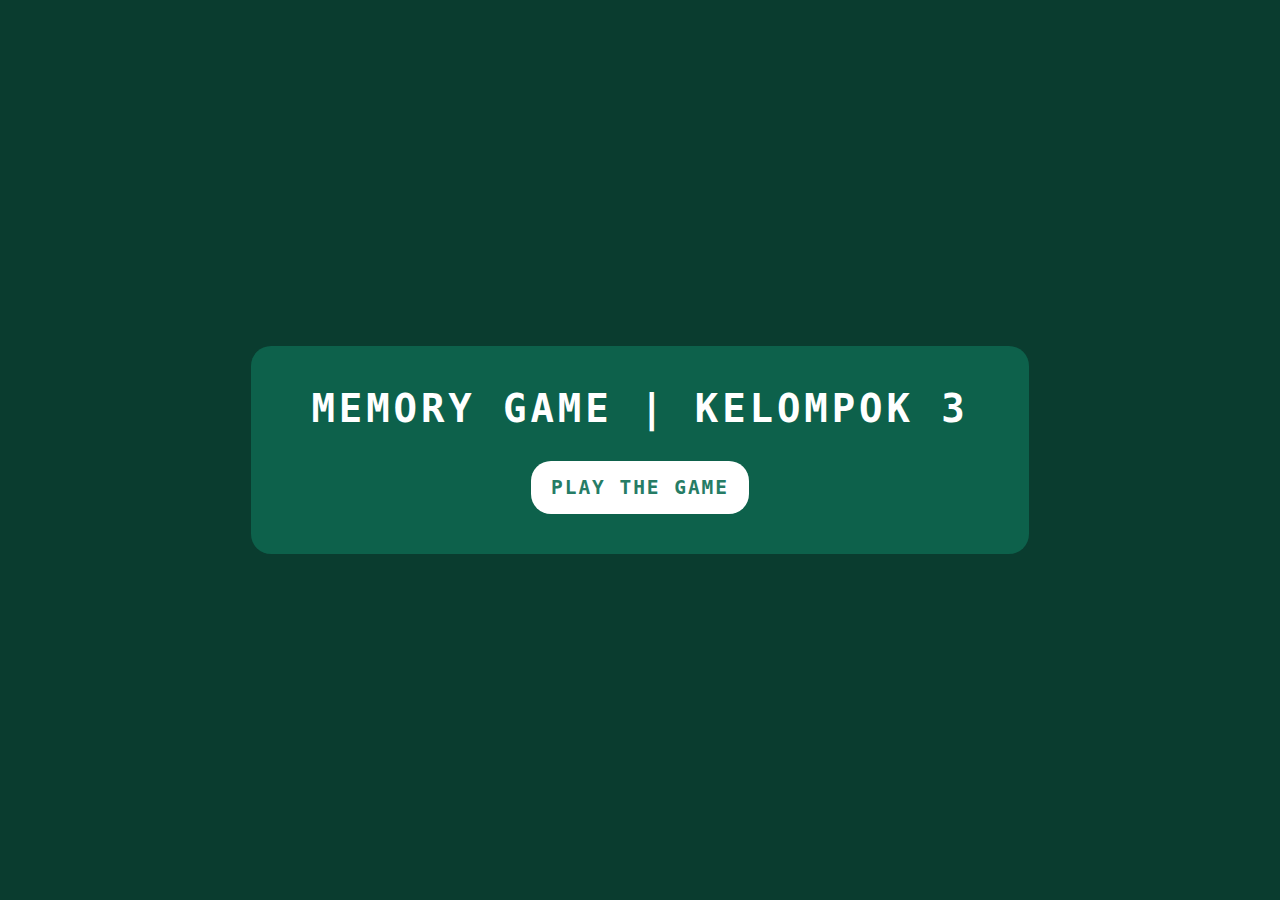
<file: index.html>
<!DOCTYPE html>
<html lang="en">
  <head>
    <meta charset="UTF-8" />
    <meta name="viewport" content="width=device-width, initial-scale=1.0" />
    <title>Memory Game | Kelompok 3</title>
    <link rel="stylesheet" href="index.css" />
  </head>
  <body>
    <div class="container">
      <h2 class="title">Memory Game | Kelompok 3</h2>
      <a href="/play.html">
        <button class="play">Play The Game</button>
      </a>
    </div>
  </body>
</html>
</file>
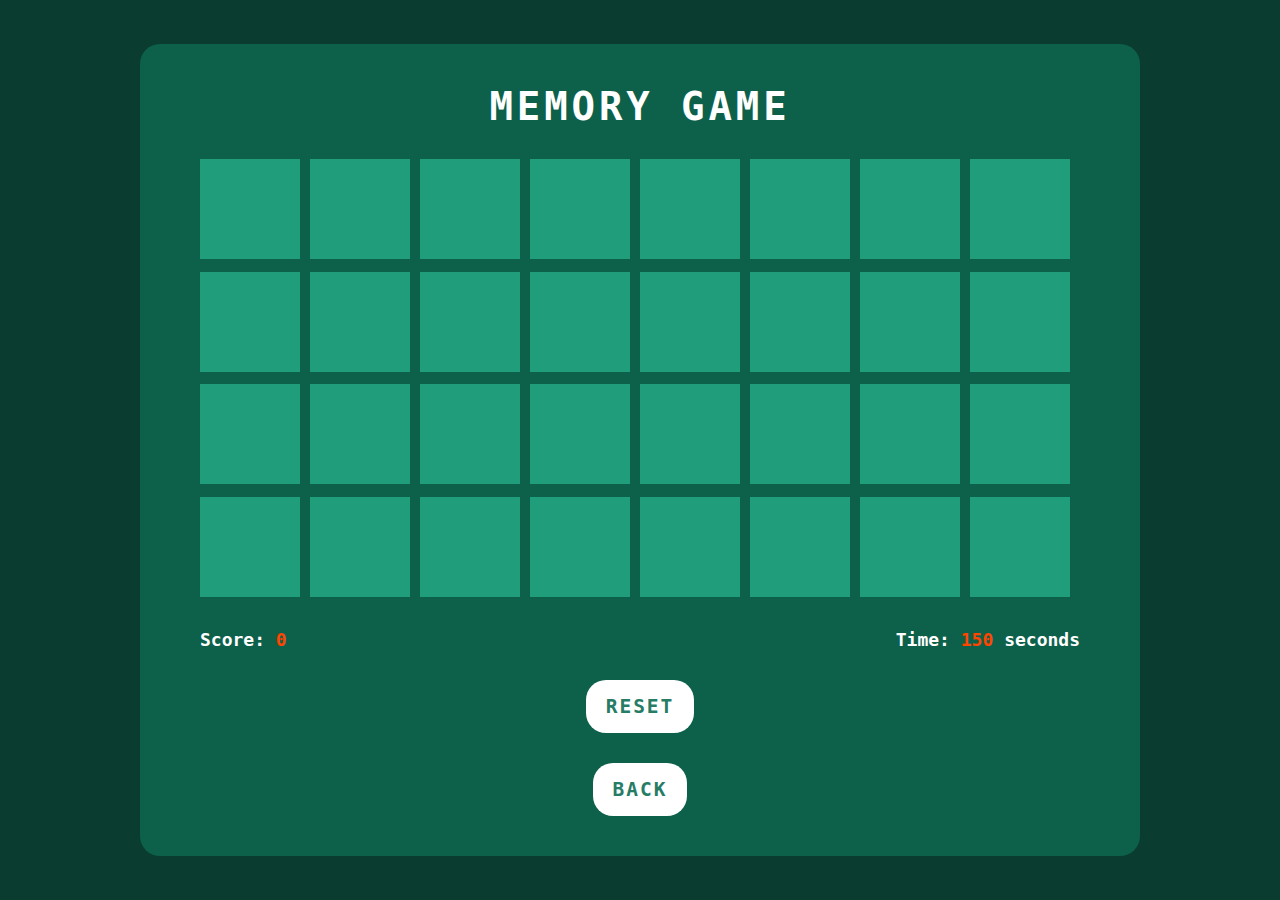
<file: level2.html>
<!DOCTYPE html>
<html lang="en">
  <head>
    <meta charset="UTF-8" />
    <meta name="viewport" content="width=device-width, initial-scale=1.0" />
    <title>Memory Game | Kelompok 3</title>
    <link rel="stylesheet" href="style2.css" />
  </head>
  <body>
    <div class="container">
      <h2 class="title">Memory Game</h2>
      <div class="game"></div>
      <div class="container-extra">
        <div class="score-container">
          <p>Score: <span id="score">0</span></p>
        </div>
        <div class="timer-container">
          <p>Time: <span id="timer">150</span> seconds</p>
        </div>
      </div>
      <button class="reset" onclick="window.location.reload();">Reset</button>
      <a href="/index.html">
        <button class="reset">Back</button>
      </a>
      <div class="result-container" style="display: none">
        <p>Congratulations! You've completed the level.</p>
        <a href="/level3.html">
          <button class="next-level">Next Level</button>
        </a>
      </div>
      <div class="game-over-container" style="display: none">
        <p>Game Over! Try Again.</p>
        <button class="reset" onclick="window.location.reload();">
          Try Again
        </button>
      </div>
    </div>
    <script>
      const emojis = [
        "❤️",
        "❤️",
        "✌️",
        "✌️",
        "😎",
        "😎",
        "😜",
        "😜",
        "😶‍🌫️",
        "😶‍🌫️",
        "🫠",
        "🫠",
        "☹️",
        "☹️",
        "🥸",
        "🥸",
        "🤩",
        "🤩",
        "🫥",
        "🫥",
        "🥱",
        "🥱",
        "🤯",
        "🤯",
        "😺",
        "😺",
        "🙈",
        "🙈",
        "😵‍💫",
        "😵‍💫",
        "🦝",
        "🦝",
    ];
      var shuffle_emojis = emojis.sort(() => (Math.random() > 0.5 ? 2 : -1));
      var score = 0;
      var timerSeconds = 150;
      var timerInterval;

      function startTimer() {
        timerInterval = setInterval(function () {
          if (timerSeconds > 0) {
            timerSeconds--;
            document.getElementById("timer").textContent = timerSeconds;
          } else {
            clearInterval(timerInterval);
            showGameOverContainer();
          }
        }, 1000);
      }

      startTimer();

      for (var i = 0; i < emojis.length; i++) {
        let box = document.createElement("div");
        box.className = "item";
        box.innerHTML = shuffle_emojis[i];

        box.onclick = function () {
          this.classList.add("boxOpen");
          setTimeout(function () {
            if (document.querySelectorAll(".boxOpen").length > 1) {
              if (
                document.querySelectorAll(".boxOpen")[0].innerHTML ==
                document.querySelectorAll(".boxOpen")[1].innerHTML
              ) {
                document
                  .querySelectorAll(".boxOpen")[0]
                  .classList.add("boxMatch");
                document
                  .querySelectorAll(".boxOpen")[1]
                  .classList.add("boxMatch");

                document
                  .querySelectorAll(".boxOpen")[1]
                  .classList.remove("boxOpen");
                document
                  .querySelectorAll(".boxOpen")[0]
                  .classList.remove("boxOpen");

                if (
                  document.querySelectorAll(".boxMatch").length == emojis.length
                ) {
                  showResultContainer();
                  clearInterval(timerInterval);
                }
                updateScore();
              } else {
                document
                  .querySelectorAll(".boxOpen")[1]
                  .classList.remove("boxOpen");
                document
                  .querySelectorAll(".boxOpen")[0]
                  .classList.remove("boxOpen");
              }
            }
          }, 500);
        };

        document.querySelector(".game").appendChild(box);
      }

      function updateScore() {
        score += 10;
        document.getElementById("score").textContent = score;
      }

      function showResultContainer() {
        const resultContainer = document.querySelector(".result-container");
        resultContainer.style.display = "block";
      }

      function showGameOverContainer() {
        const gameOverContainer = document.querySelector(
          ".game-over-container"
        );
        gameOverContainer.style.display = "block";
      }
    </script>
  </body>
</html>
</file>
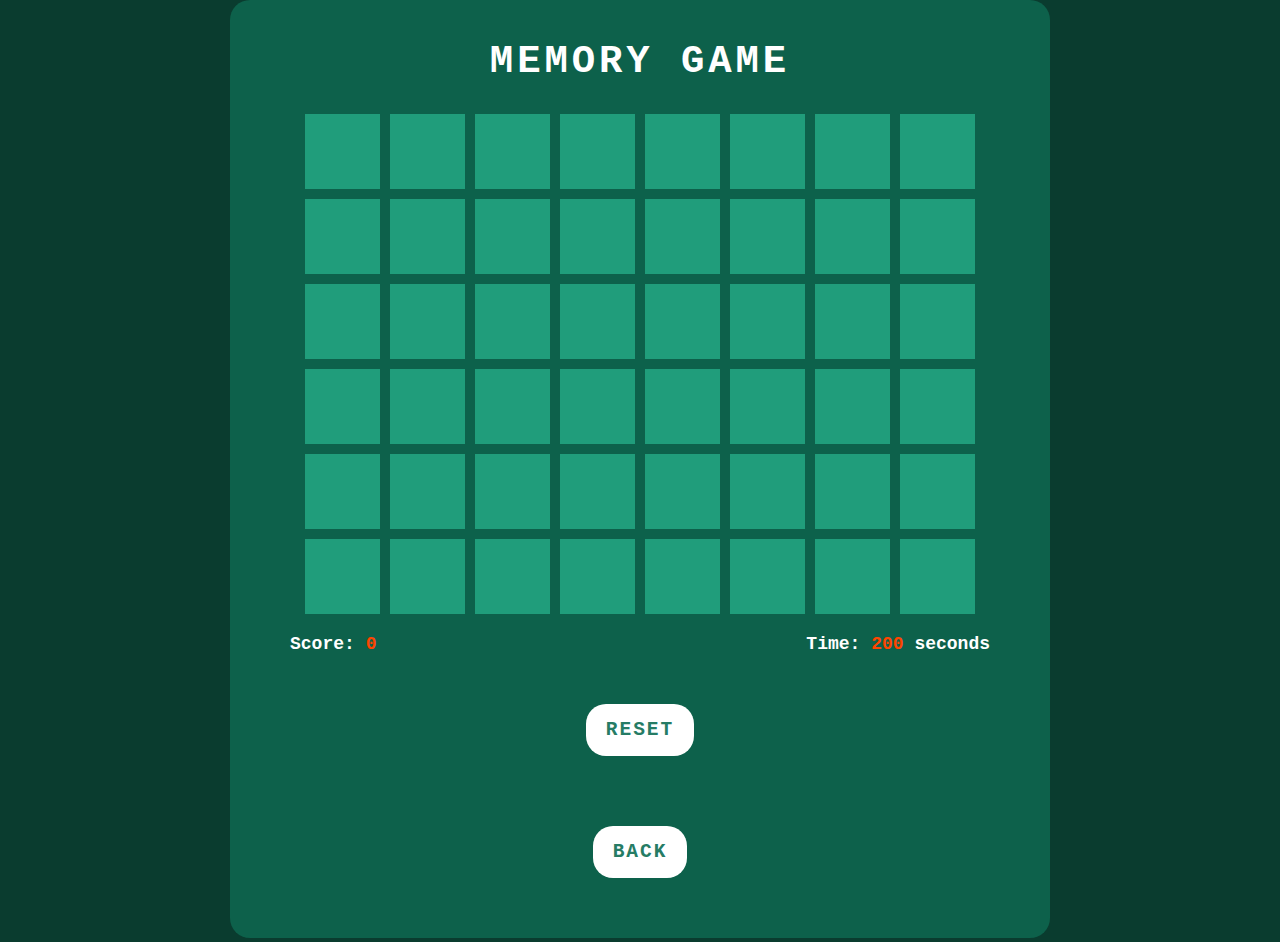
<file: level3.html>
<!DOCTYPE html>
<html lang="en">
  <head>
    <meta charset="UTF-8" />
    <meta name="viewport" content="width=device-width, initial-scale=1.0" />
    <title>Memory Game | Kelompok 3</title>
    <link rel="stylesheet" href="style3.css" />
  </head>
  <body>
    <div class="container">
      <h2 class="title">Memory Game</h2>
      <div class="game"></div>
      <div class="container-extra">
        <div class="score-container">
          <p>Score: <span id="score">0</span></p>
        </div>
        <div class="timer-container">
          <p>Time: <span id="timer">200</span> seconds</p>
        </div>
      </div>
      <button class="reset" onclick="window.location.reload();">Reset</button>
      <a href="/index.html">
        <button class="reset">Back</button>
      </a>
      <div class="result-container" style="display: none">
        <p>Congratulations! You've completed All level.</p>
        <a href="/index.html">
          <button class="next-level">Back to Home</button>
        </a>
      </div>
      <div class="game-over-container" style="display: none">
        <p>Game Over! Try Again.</p>
        <button class="reset" onclick="window.location.reload();">
          Try Again
        </button>
      </div>
    </div>
    <script>
      
const emojis = [
        "❤️",
        "❤️",
        "✌️",
        "✌️",
        "😎",
        "😎",
        "😜",
        "😜",
        "😶‍🌫️",
        "😶‍🌫️",
        "🫠",
        "🫠",
        "☹️",
        "☹️",
        "🥸",
        "🥸",
        "🤩",
        "🤩",
        "🫥",
        "🫥",
        "🥱",
        "🥱",
        "🤯",
        "🤯",
        "😺",
        "😺",
        "🙈",
        "🙈",
        "😵‍💫",
        "😵‍💫",
        "🦝",
        "🦝",
        "🐼",
        "🐼",
        "👿",
        "👿",
        "🐺",
        "🐺",
        "🐶",
        "🐶",
        "🐯",
        "🐯",
        "🐰",
        "🐰",
        "🐸",
        "🐸",
        "🦉",
        "🦉",
      ];
      var shuffle_emojis = emojis.sort(() => (Math.random() > 0.5 ? 2 : -1));
      var score = 0;
      var timerSeconds = 180;
      var timerInterval;

      function startTimer() {
        timerInterval = setInterval(function () {
          if (timerSeconds > 0) {
            timerSeconds--;
            document.getElementById("timer").textContent = timerSeconds;
          } else {
            clearInterval(timerInterval);
            showGameOverContainer();
          }
        }, 1000);
      }

      startTimer();

      for (var i = 0; i < emojis.length; i++) {
        let box = document.createElement("div");
        box.className = "item";
        box.innerHTML = shuffle_emojis[i];

        box.onclick = function () {
          this.classList.add("boxOpen");
          setTimeout(function () {
            if (document.querySelectorAll(".boxOpen").length > 1) {
              if (
                document.querySelectorAll(".boxOpen")[0].innerHTML ==
                document.querySelectorAll(".boxOpen")[1].innerHTML
              ) {
                document
                  .querySelectorAll(".boxOpen")[0]
                  .classList.add("boxMatch");
                document
                  .querySelectorAll(".boxOpen")[1]
                  .classList.add("boxMatch");

                document
                  .querySelectorAll(".boxOpen")[1]
                  .classList.remove("boxOpen");
                document
                  .querySelectorAll(".boxOpen")[0]
                  .classList.remove("boxOpen");

                if (
                  document.querySelectorAll(".boxMatch").length == emojis.length
                ) {
                  showResultContainer();
                  clearInterval(timerInterval);
                }
                updateScore();
              } else {
                document
                  .querySelectorAll(".boxOpen")[1]
                  .classList.remove("boxOpen");
                document
                  .querySelectorAll(".boxOpen")[0]
                  .classList.remove("boxOpen");
              }
            }
          }, 500);
        };

        document.querySelector(".game").appendChild(box);
      }

      function updateScore() {
        score += 10;
        document.getElementById("score").textContent = score;
      }

      function showResultContainer() {
        const resultContainer = document.querySelector(".result-container");
        resultContainer.style.display = "block";
      }

      function showGameOverContainer() {
        const gameOverContainer = document.querySelector(
          ".game-over-container"
        );
        gameOverContainer.style.display = "block";
      }
    </script>
  </body>
</html>
</file>
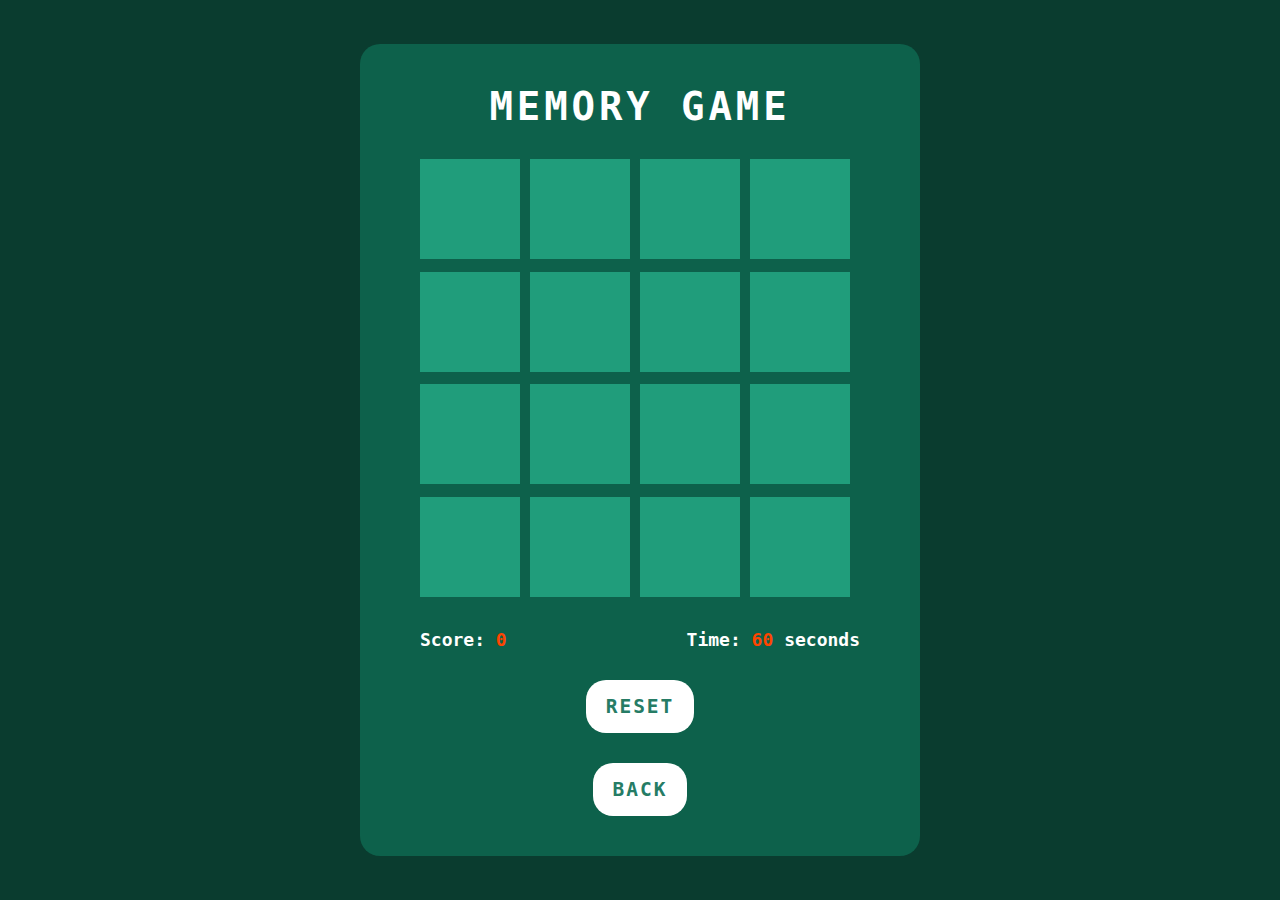
<file: play.html>
<!DOCTYPE html>
<html lang="en">
  <head>
    <meta charset="UTF-8" />
    <meta name="viewport" content="width=device-width, initial-scale=1.0" />
    <title>Memory Game | Kelompok 3</title>
    <link rel="stylesheet" href="style.css" />
  </head>
  <body>
    <div class="container">
      <h2 class="title">Memory Game</h2>
      <div class="game"></div>
      <div class="container-extra">
        <div class="score-container">
          <p>Score: <span id="score">0</span></p>
        </div>
        <div class="timer-container">
          <p>Time: <span id="timer">60</span> seconds</p>
        </div>
      </div>
      <button class="reset" onclick="window.location.reload();">Reset</button>
      <a href="/index.html">
        <button class="reset">Back</button>
      </a>
      <div class="result-container" style="display: none">
        <p>Congratulations! You've completed the level.</p>
        <a href="/level2.html">
          <button class="next-level">Next Level</button>
        </a>
      </div>
      <div class="game-over-container" style="display: none">
        <p>Game Over! Try Again.</p>
        <button class="reset" onclick="window.location.reload();">
          Try Again
        </button>
      </div>
    </div>
    <script>
      const emojis = [
        "❤️",
        "❤️",
        "✌️",
        "✌️",
        "😎",
        "😎",
        "😜",
        "😜",
        "😶‍🌫️",
        "😶‍🌫️",
        "🫠",
        "🫠",
        "☹️",
        "☹️",
        "🥸",
        "🥸",
      ];
      var shuffle_emojis = emojis.sort(() => (Math.random() > 0.5 ? 2 : -1));
      var score = 0;
      var timerSeconds = 60;
      var timerInterval;

      function startTimer() {
        timerInterval = setInterval(function () {
          if (timerSeconds > 0) {
            timerSeconds--;
            document.getElementById("timer").textContent = timerSeconds;
          } else {
            clearInterval(timerInterval);
            showGameOverContainer();
          }
        }, 1000);
      }

      startTimer();

      for (var i = 0; i < emojis.length; i++) {
        let box = document.createElement("div");
        box.className = "item";
        box.innerHTML = shuffle_emojis[i];

        box.onclick = function () {
          this.classList.add("boxOpen");
          setTimeout(function () {
            if (document.querySelectorAll(".boxOpen").length > 1) {
              if (
                document.querySelectorAll(".boxOpen")[0].innerHTML ==
                document.querySelectorAll(".boxOpen")[1].innerHTML
              ) {
                document
                  .querySelectorAll(".boxOpen")[0]
                  .classList.add("boxMatch");
                document
                  .querySelectorAll(".boxOpen")[1]
                  .classList.add("boxMatch");

                document
                  .querySelectorAll(".boxOpen")[1]
                  .classList.remove("boxOpen");
                document
                  .querySelectorAll(".boxOpen")[0]
                  .classList.remove("boxOpen");

                if (
                  document.querySelectorAll(".boxMatch").length == emojis.length
                ) {
                  showResultContainer();
                  clearInterval(timerInterval);
                }
                updateScore();
              } else {
                document
                  .querySelectorAll(".boxOpen")[1]
                  .classList.remove("boxOpen");
                document
                  .querySelectorAll(".boxOpen")[0]
                  .classList.remove("boxOpen");
              }
            }
          }, 500);
        };

        document.querySelector(".game").appendChild(box);
      }

      function updateScore() {
        score += 10;
        document.getElementById("score").textContent = score;
      }

      function showResultContainer() {
        const resultContainer = document.querySelector(".result-container");
        resultContainer.style.display = "block";
      }

      function showGameOverContainer() {
        const gameOverContainer = document.querySelector(
          ".game-over-container"
        );
        gameOverContainer.style.display = "block";
      }
    </script>
  </body>
</html>
</file>
<file: index.css>
* {
    margin: 0;
    padding: 0;
    box-sizing: border-box;
    font-family: monospace;
}

body{
    display: flex;
    justify-content: center;
    align-items: center;
    min-height: 100vh;
    background-color: #0a3c2f;
}

.container{
    position: relative;
    display: flex;
    flex-direction: column;
    justify-content: center;
    align-items: center;
    gap: 30px;
    background-color:#0d614b;
    padding: 40px 60px;
    border-radius: 20px;
}

.title{
    font-size: 3em;
    color: #fff;
    text-transform: uppercase;
    letter-spacing: 0.1em;
}


.play{
    padding: 15px 20px;
    color: #267c65;
    background-color: #fff;
    border: none;
    font-size: 1.5em;
    letter-spacing: 0.1em;
    text-transform: uppercase;
    cursor: pointer;
    font-weight: 600;
    border-radius: 20px;
}



.play:focus{
    color: #fff;
    background-color: #267c65;
}
</file>
<file: style2.css>
* {
    margin: 0;
    padding: 0;
    box-sizing: border-box;
    font-family: monospace;
}

body{
    display: flex;
    justify-content: center;
    align-items: center;
    min-height: 100vh;
    background-color: #0a3c2f;
}

.container{
    position: relative;
    display: flex;
    flex-direction: column;
    justify-content: center;
    align-items: center;
    gap: 30px;
    background-color:#0d614b;
    padding: 40px 60px;
    border-radius: 20px;
}


.title{
    font-size: 3em;
    color: #fff;
    text-transform: uppercase;
    letter-spacing: 0.1em;
}

.reset{
    padding: 15px 20px;
    color: #267c65;
    background-color: #fff;
    border: none;
    font-size: 1.5em;
    letter-spacing: 0.1em;
    text-transform: uppercase;
    cursor: pointer;
    font-weight: 600;
    border-radius: 20px;
}


.reset:focus{
    color: #fff;
    background-color: #267c65;
}

.game{
    width: 880px;
    height: 440px;
    display: flex;
    flex-wrap: wrap;
    gap: 10px;
    transform-style: preserve-3d;
    perspective: 500px;
}


.item{
    position: relative;
    width: 100px;
    height: 100px;
    display: flex;
    justify-content: center;
    align-items: center;
    font-size: 3em;
    background-color: #fff;
    transform: rotateY(0deg);
    transition: 0.5s;
}

.item.boxOpen{
    transform: rotateY(180deg);
}

.item:after{
    content: '';
    position: absolute;
    inset: 0;
    background-color: #209d7b;
    transition: 0.5s;
    transform: rotateY(0deg);
    backface-visibility: hidden;
}

.boxOpen:after, .boxMatch:after{
    transform: rotateY(180deg);
}

.result-container {
    display: none;
    position: fixed;
    top: 40%;
    padding: 20px;
    text-align: center;
    margin-top: 20px;
  }
  
  .result-container p {
    font-size: 18px;
    color: #fff;
  }
  
  .result-container button {
    background-color: #4caf50;
    color: #fff;
    padding: 10px 20px;
    font-size: 16px;
    border: none;
    cursor: pointer;
    margin-top: 10px;
  }
  
  .result-container button:hover {
    background-color: #45a049;
  }
  
  .result-container::before {
    content: "";
    position: fixed;
    top: 0;
    left: 0;
    width: 100vw;
    height: 100vh;
    opacity: 50%;
    background: black;
    filter: blur(100px);
    z-index: -1;
  }
  
  .score-container p {
    font-size: 18px;
    font-weight: bold;
    color: #fff; 
  }
  
  #score {
    color: #ff4500; 
  }
  
  .timer-container p {
    font-size: 18px;
    font-weight: bold;
    color: #fff; 
  }
  
  #timer {
    color: #ff4500; 
  }
  
  .game-over-container {
    display: none;
    position: fixed;
    top: 40%;
    padding: 20px;
    text-align: center;
    margin-top: 20px;
  }
  
  .game-over-container p {
    font-size: 18px;
    color: #fff;
  }
  
  .game-over-container button {
    background-color: #4caf50;
    color: #fff;
    padding: 10px 20px;
    font-size: 16px;
    border: none;
    cursor: pointer;
    margin-top: 10px;
  }
  
  .game-over-container button:hover {
    background-color: #45a049;
  }
  
  .game-over-container::before {
    content: "";
    position: fixed;
    top: 0;
    left: 0;
    width: 100vw;
    height: 100vh;
    opacity: 50%;
    background: black;
    filter: blur(100px);
    z-index: -1;
  }

  
.container-extra {
    width: 100%;
    position: relative;
    display: flex;
    justify-content: space-between;
  }
</file>
<file: style3.css>
* {
  margin: 0;
  padding: 0;
  box-sizing: border-box;
  font-family: monospace;
}

body {
  display: flex;
  justify-content: center;
  align-items: center;
  min-height: 100vh;
  background-color: #0a3c2f;
}

.container {
  position: relative;
  display: flex;
  flex-direction: column;
  justify-content: center;
  align-items: center;
  gap: 30px;
  background-color: #0d614b;
  padding: 40px 60px;
  border-radius: 20px;
}

.title {
  font-size: 3em;
  color: #fff;
  text-transform: uppercase;
  letter-spacing: 0.1em;
}

.button {
  margin-top: 100px;
}
.reset {
  padding: 15px 20px;
  margin: 20px;
  color: #267c65;
  background-color: #fff;
  border: none;
  font-size: 1.5em;
  letter-spacing: 0.1em;
  text-transform: uppercase;
  cursor: pointer;
  font-weight: 600;
  border-radius: 20px;
}

.reset:focus {
  color: #fff;
  background-color: #267c65;
}

.game {
  width: 700px;
  height: 440px;
  display: flex;
  flex-wrap: wrap;
  justify-content: center;
  gap: 10px;
  transform-style: preserve-3d;
  perspective: 880px;
}

.item {
  position: relative;
  width: 75px;
  height: 75px;
  display: flex;
  justify-content: center;
  align-items: center;
  font-size: 3em;
  background-color: #fff;
  transform: rotateY(0deg);
  transition: 0.5s;
}

.item.boxOpen {
  transform: rotateY(180deg);
}

.item:after {
  content: "";
  position: absolute;
  inset: 0;
  background-color: #209d7b;
  transition: 0.5s;
  transform: rotateY(0deg);
  backface-visibility: hidden;
}

.boxOpen:after,
.boxMatch:after {
  transform: rotateY(180deg);
}

.result-container {
  display: none;
  position: fixed;
  top: 40%;
  padding: 20px;
  text-align: center;
  margin-top: 20px;
}

.result-container p {
  font-size: 18px;
  color: #fff;
}

.result-container button {
  background-color: #4caf50;
  color: #fff;
  padding: 10px 20px;
  font-size: 16px;
  border: none;
  cursor: pointer;
  margin-top: 10px;
}

.result-container button:hover {
  background-color: #45a049;
}

.result-container::before {
  content: "";
  position: fixed;
  top: 0;
  left: 0;
  width: 100vw;
  height: 100vh;
  opacity: 50%;
  background: black;
  filter: blur(100px);
  z-index: -1;
}

.score-container p {
  font-size: 18px;
  font-weight: bold;
  color: #fff;
}

#score {
  color: #ff4500;
}

.timer-container p {
  font-size: 18px;
  font-weight: bold;
  color: #fff;
}

#timer {
  color: #ff4500;
}

.game-over-container {
  display: none;
  position: fixed;
  top: 40%;
  padding: 20px;
  text-align: center;
  margin-top: 20px;
}

.game-over-container p {
  font-size: 18px;
  color: #fff;
}

.game-over-container button {
  background-color: #4caf50;
  color: #fff;
  padding: 10px 20px;
  font-size: 16px;
  border: none;
  cursor: pointer;
  margin-top: 10px;
}

.game-over-container button:hover {
  background-color: #45a049;
}

.game-over-container::before {
  content: "";
  position: fixed;
  top: 0;
  left: 0;
  width: 100vw;
  height: 100vh;
  opacity: 50%;
  background: black;
  filter: blur(100px);
  z-index: -1;
}

.container-extra {
  width: 100%;
  margin-top: 50px;
  position: relative;
  display: flex;
  justify-content: space-between;
}
</file>
<file: style.css>
* {
  margin: 0;
  padding: 0;
  box-sizing: border-box;
  font-family: monospace;
}

body {
  display: flex;
  justify-content: center;
  align-items: center;
  min-height: 100vh;
  background-color: #0a3c2f;
}

.container-extra {
  width: 100%;
  position: relative;
  display: flex;
  justify-content: space-between;
}
.container {
  position: relative;
  display: flex;
  flex-direction: column;
  justify-content: center;
  align-items: center;
  gap: 30px;
  background-color: #0d614b;
  padding: 40px 60px;
  border-radius: 20px;
}

.title {
  font-size: 3em;
  color: #fff;
  text-transform: uppercase;
  letter-spacing: 0.1em;
}

.reset {
  padding: 15px 20px;
  color: #267c65;
  background-color: #fff;
  border: none;
  font-size: 1.5em;
  letter-spacing: 0.1em;
  text-transform: uppercase;
  cursor: pointer;
  font-weight: 600;
  border-radius: 20px;
}

.reset:focus {
  color: #fff;
  background-color: #267c65;
}

.game {
  width: 440px;
  height: 440px;
  display: flex;
  flex-wrap: wrap;
  gap: 10px;
  transform-style: preserve-3d;
  perspective: 500px;
}

.item {
  position: relative;
  width: 100px;
  height: 100px;
  display: flex;
  justify-content: center;
  align-items: center;
  font-size: 3em;
  background-color: #fff;
  transform: rotateY(0deg);
  transition: 0.5s;
}

.item.boxOpen {
  transform: rotateY(180deg);
}

.item:after {
  content: "";
  position: absolute;
  inset: 0;
  background-color: #209d7b;
  transition: 0.5s;
  transform: rotateY(0deg);
  backface-visibility: hidden;
}

.boxOpen:after,
.boxMatch:after {
  transform: rotateY(180deg);
}

.result-container {
  display: none;
  position: fixed;
  top: 40%;
  padding: 20px;
  text-align: center;
  margin-top: 20px;
}

.result-container p {
  font-size: 18px;
  color: #fff;
}

.result-container button {
  background-color: #4caf50;
  color: #fff;
  padding: 10px 20px;
  font-size: 16px;
  border: none;
  cursor: pointer;
  margin-top: 10px;
}

.result-container button:hover {
  background-color: #45a049;
}

.result-container::before {
  content: "";
  position: fixed;
  top: 0;
  left: 0;
  width: 100vw;
  height: 100vh;
  opacity: 50%;
  background: black;
  filter: blur(100px);
  z-index: -1;
}

.score-container p {
  font-size: 18px;
  font-weight: bold;
  color: #fff; 
}

#score {
  color: #ff4500; 
}

.timer-container p {
  font-size: 18px;
  font-weight: bold;
  color: #fff; 
}

#timer {
  color: #ff4500; 
}

.game-over-container {
  display: none;
  position: fixed;
  top: 40%;
  padding: 20px;
  text-align: center;
  margin-top: 20px;
}

.game-over-container p {
  font-size: 18px;
  color: #fff;
}

.game-over-container button {
  background-color: #4caf50;
  color: #fff;
  padding: 10px 20px;
  font-size: 16px;
  border: none;
  cursor: pointer;
  margin-top: 10px;
}

.game-over-container button:hover {
  background-color: #45a049;
}

.game-over-container::before {
  content: "";
  position: fixed;
  top: 0;
  left: 0;
  width: 100vw;
  height: 100vh;
  opacity: 50%;
  background: black;
  filter: blur(100px);
  z-index: -1;
}
</file>
